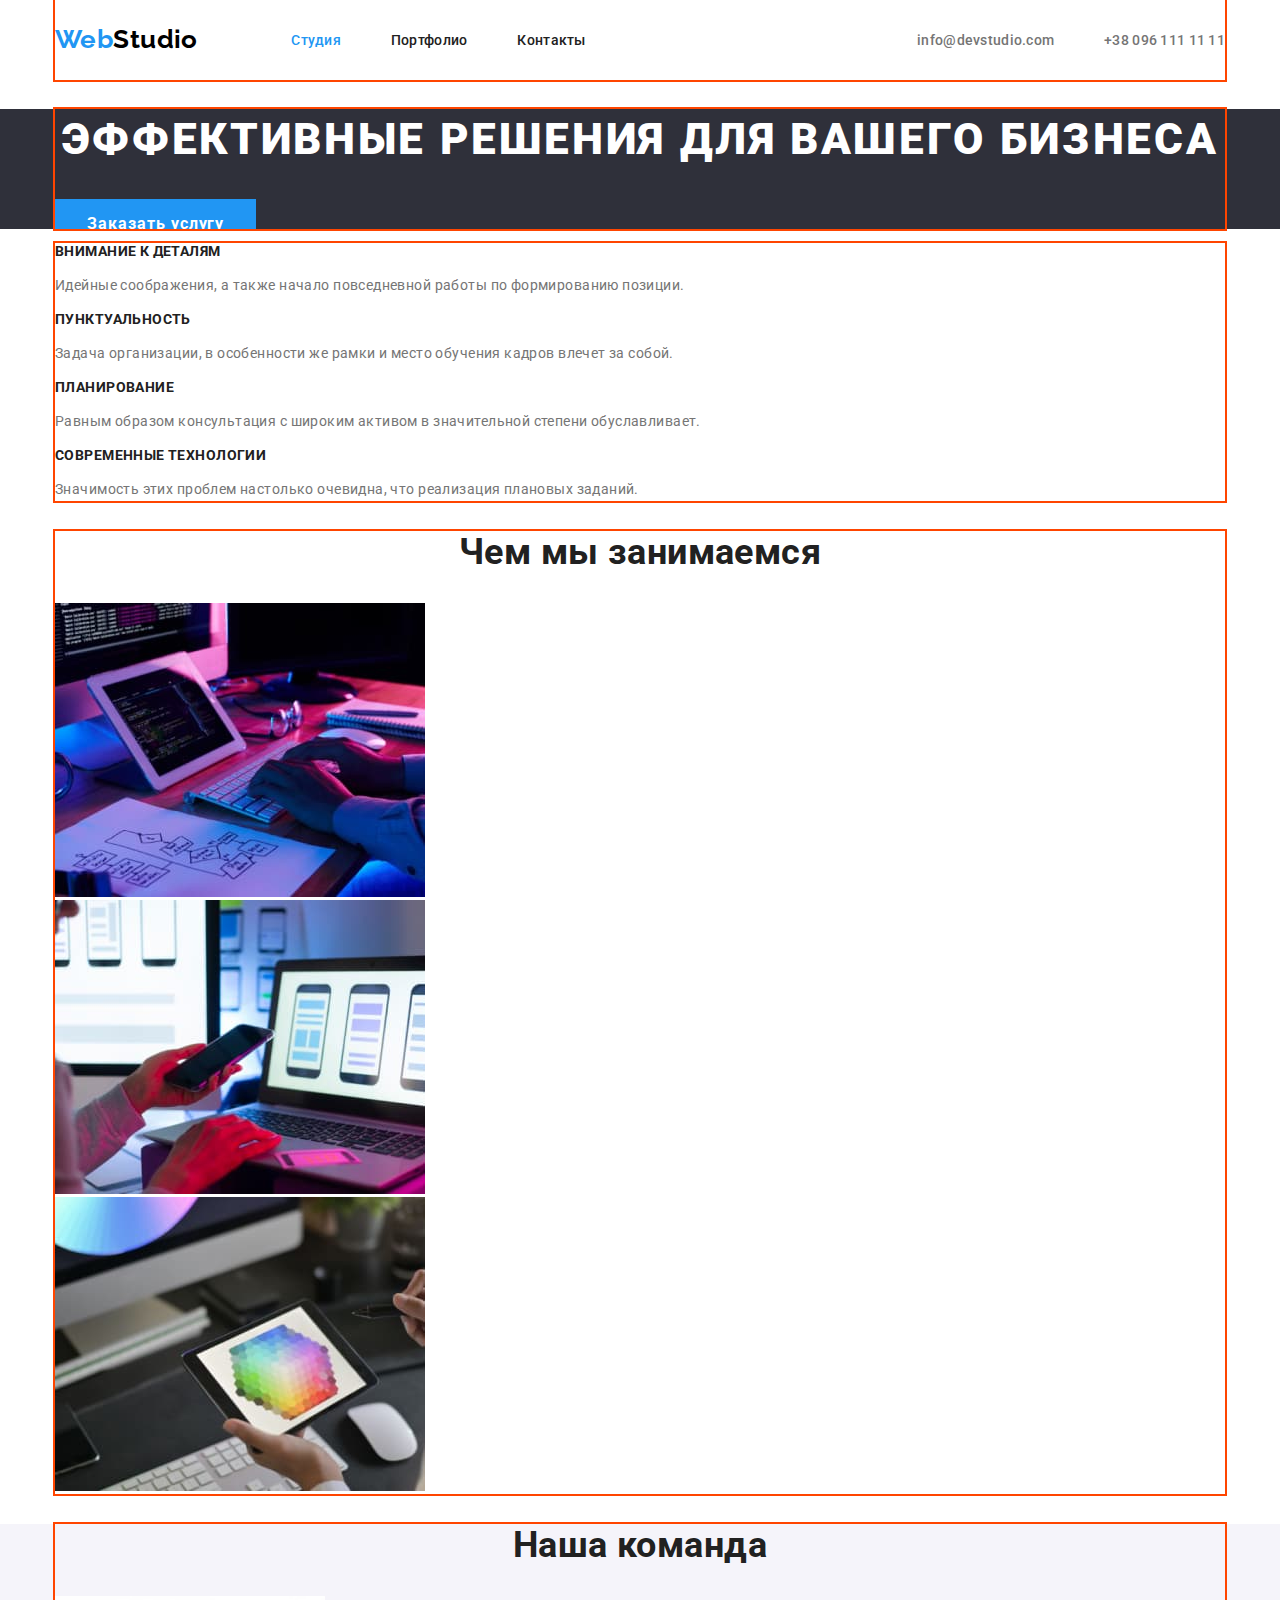
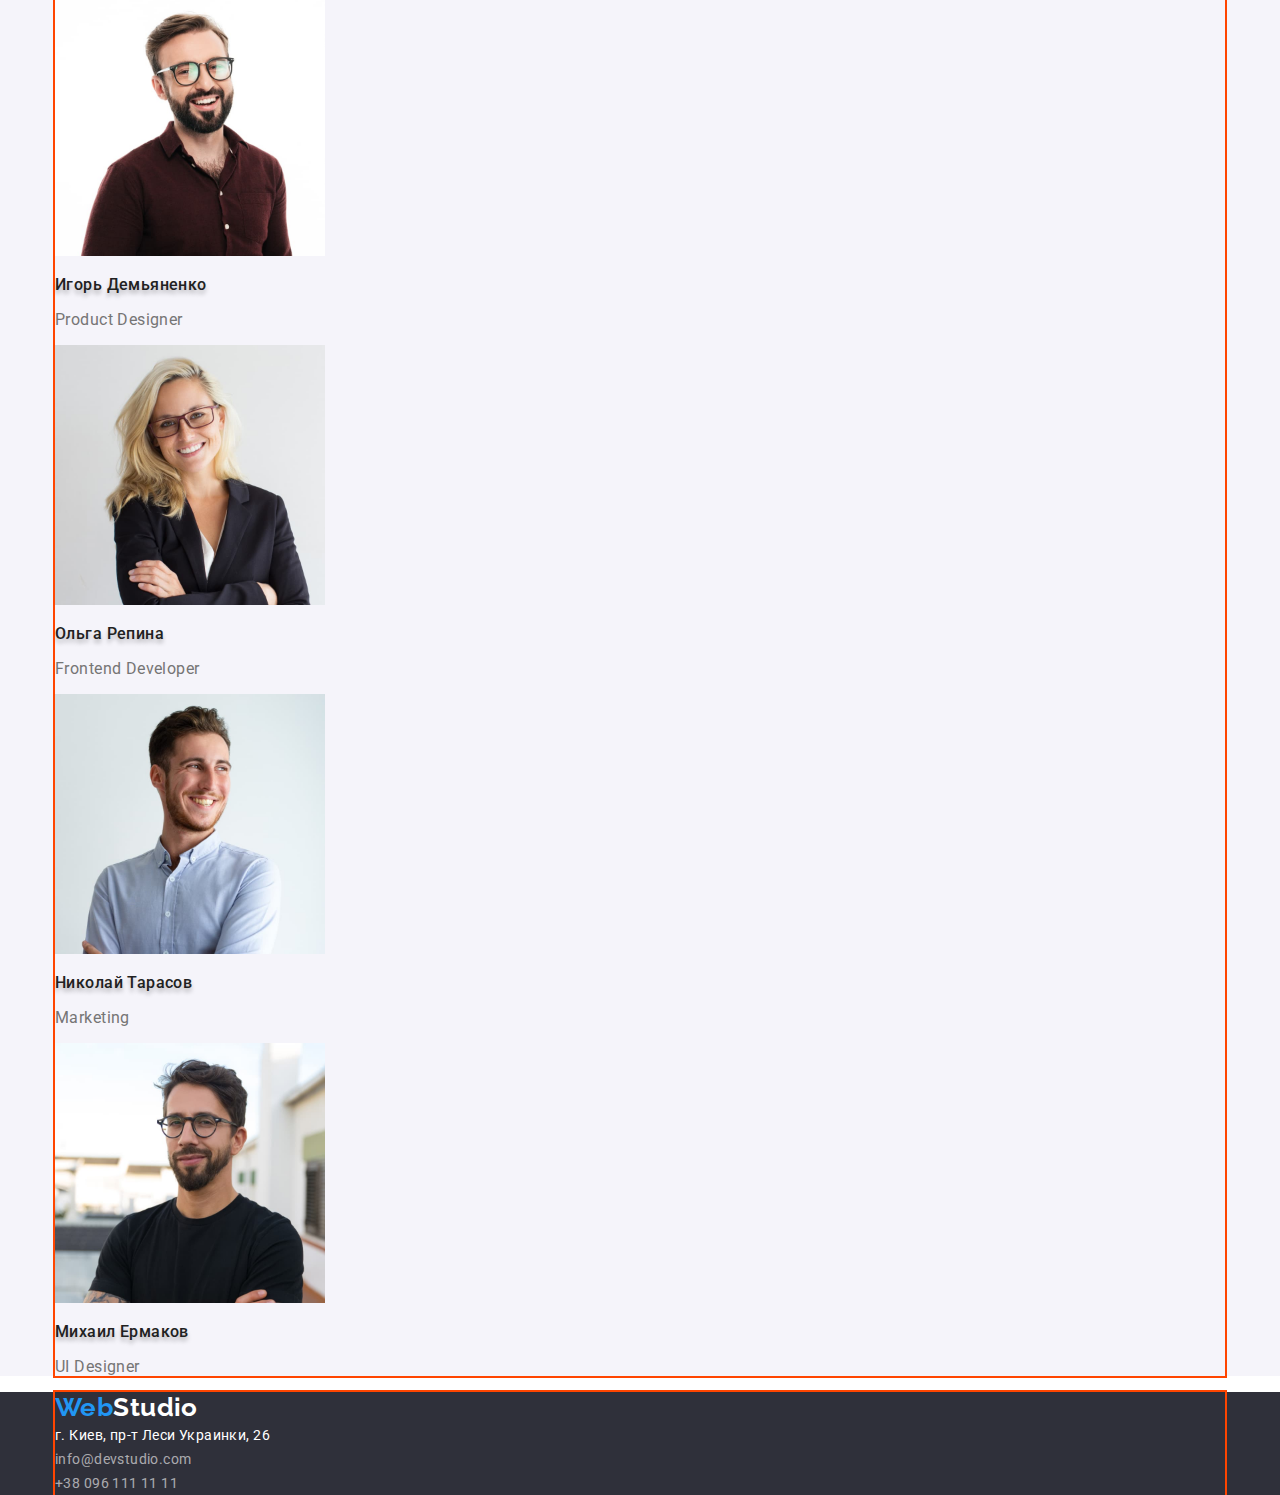
<file: index.html>
<!DOCTYPE html>
<html lang="ru">

<head>
	<meta charset="UTF-8" />
	<meta http-equiv="X-UA-Compatible" content="IE=edge" />
	<meta name="viewport" content="width=device-width, initial-scale=1.0" />
	<link rel="stylesheet" href="https://cdnjs.cloudflare.com/ajax/libs/modern-normalize/1.1.0/modern-normalize.min.css">
	<link rel="preconnect" href="https://fonts.googleapis.com">
	<link rel="preconnect" href="https://fonts.gstatic.com" crossorigin>
	<link href="https://fonts.googleapis.com/css2?family=Raleway:wght@700&family=Roboto:wght@400;500;700;900&display=swap" rel="stylesheet">
	<link rel="stylesheet" href="./css/style.css">

	<title>WebStudio</title>

	
</head>

<body>
	<header class="header">
		<div class="container">
		
			<a href="./index.html" class="logo">Web<span class="logotype">Studio</span></a>
			<nav>
			<ul class="list site-nav">
				<li class="nav-item"><a href="./index.html" class="link current">Студия</a></li>
				<li class="nav-item"><a href="./portfolio.html" class="link">Портфолио</a></li>
				<li class="nav-item"><a href="#contacts" class="link">Контакты</a></li>
			</ul>
		</nav>
		<ul class="list contacts-list">
			<li class="contacts-item"><a href="mailto:info@devstudio.com" class="link">info@devstudio.com</a></li>
			<li class="contacts-item"><a href="tel:+380961111111" class="link">+38 096 111 11 11</a></li>
		</ul>
		</div>
	</header>

	

	<main>
		
		<section class="hero">
			<div class="container">
			<h1 class="hero-title">Эффективные решения для вашего бизнеса</h1>
			<button type="button" class="button prime">Заказать услугу</button>
			</div>
		</section>

		<section class="section">
			<div class="container">
			<h2 class="section-title visually-hidden">Особенности</h2>
			<ul class="list features-list">
				<li>
					<h3 class="title">Внимание к деталям</h3>
					<p class="description">Идейные соображения, а также начало повседневной работы по формированию позиции.</p>
				</li>
				<li>
					<h3 class="title">Пунктуальность</h3>
					<p class="description">
						Задача организации, в особенности же рамки и место обучения кадров влечет за собой.
					</p>
				</li>
				<li>
					<h3 class="title">Планирование</h3>
					<p class="description">
						Равным образом консультация с широким активом в значительной степени обуславливает.
					</p>
				</li>
				<li>
					<h3 class="title">Современные технологии</h3>
					<p class="description">Значимость этих проблем настолько очевидна, что реализация плановых заданий.</p>
				</li>
			</ul>
			</div>
		</section>

		<section class="section">
			<div class="container">
			<h2 class="section-title">Чем мы занимаемся</h2>
			<ul class="list work-list">
				<li>
					<img src="./img/box_1.jpg" width="370" height="294" alt="десктопные приложения" />
				</li>
				<li><img src="./img/box_2.jpg" width="370" height="294" alt="мобильные приложения" /></li>
				<li><img src="./img/box_3.jpg" width="370" height="294" alt="дизайнерские решения" /></li>
			</ul>
		</div>
		</section>

		<section class="section team-section">
			<div class="container">
			<h2 class="section-title">Наша команда</h2>
			<ul class="list team-list">
				<li>
					<img src="./img/product-designer.jpg" width="270" height="260" alt="Продукт дизайнер" />
					<h3 class="title">Игорь Демьяненко</h3>
					<p class="description" lang="en">Product Designer</p>
				</li>
				<li>
					<img src="./img/frontend-developer.jpg" width="270" height="260" alt="Фронтенд разработчик" />
					<h3 class="title">Ольга Репина</h3>
					<p class="description" lang="en">Frontend Developer</p>
				</li>
				<li>
					<img src="./img/marketing.jpg" width="270" height="260" alt="Маркетинг" />
					<h3 class="title">Николай Тарасов</h3>
					<p class="description" lang="en">Marketing</p>
				</li>
				<li>
					<img src="./img/ui-designer.jpg" width="270" height="260" alt="UI Дизайнер" />
					<h3 class="title">Михаил Ермаков</h3>
					<p class="description" lang="en">UI Designer</p>
				</li>
			</ul>
		</div>
		</section>
	
	</main>

	<footer class="footer" id="contacts">
		<div class="container">
		<a href="./index.html" class="logo">Web<span class="footer-logotype">Studio</span></a>
		<address class="footer-address">
			<ul class="list address-list">
				<li>
					<a href="https://goo.gl/maps/5dogfq7eJ5i2SDVt7" class="link footer-link-address" rel="noreferrer noopener nofollow" target="_blank">г. Киев, пр-т Леси Украинки, 26</a>
				</li>
				<li><a href="mailto:info@devstudio.com"  class="link footer-link">info@devstudio.com</a></li>
				<li><a href="tel:+380961111111"  class="link footer-link">+38 096 111 11 11</a></li>
			</ul>
		</address>
		</div>
	</footer>
</body>

</html>
</file>
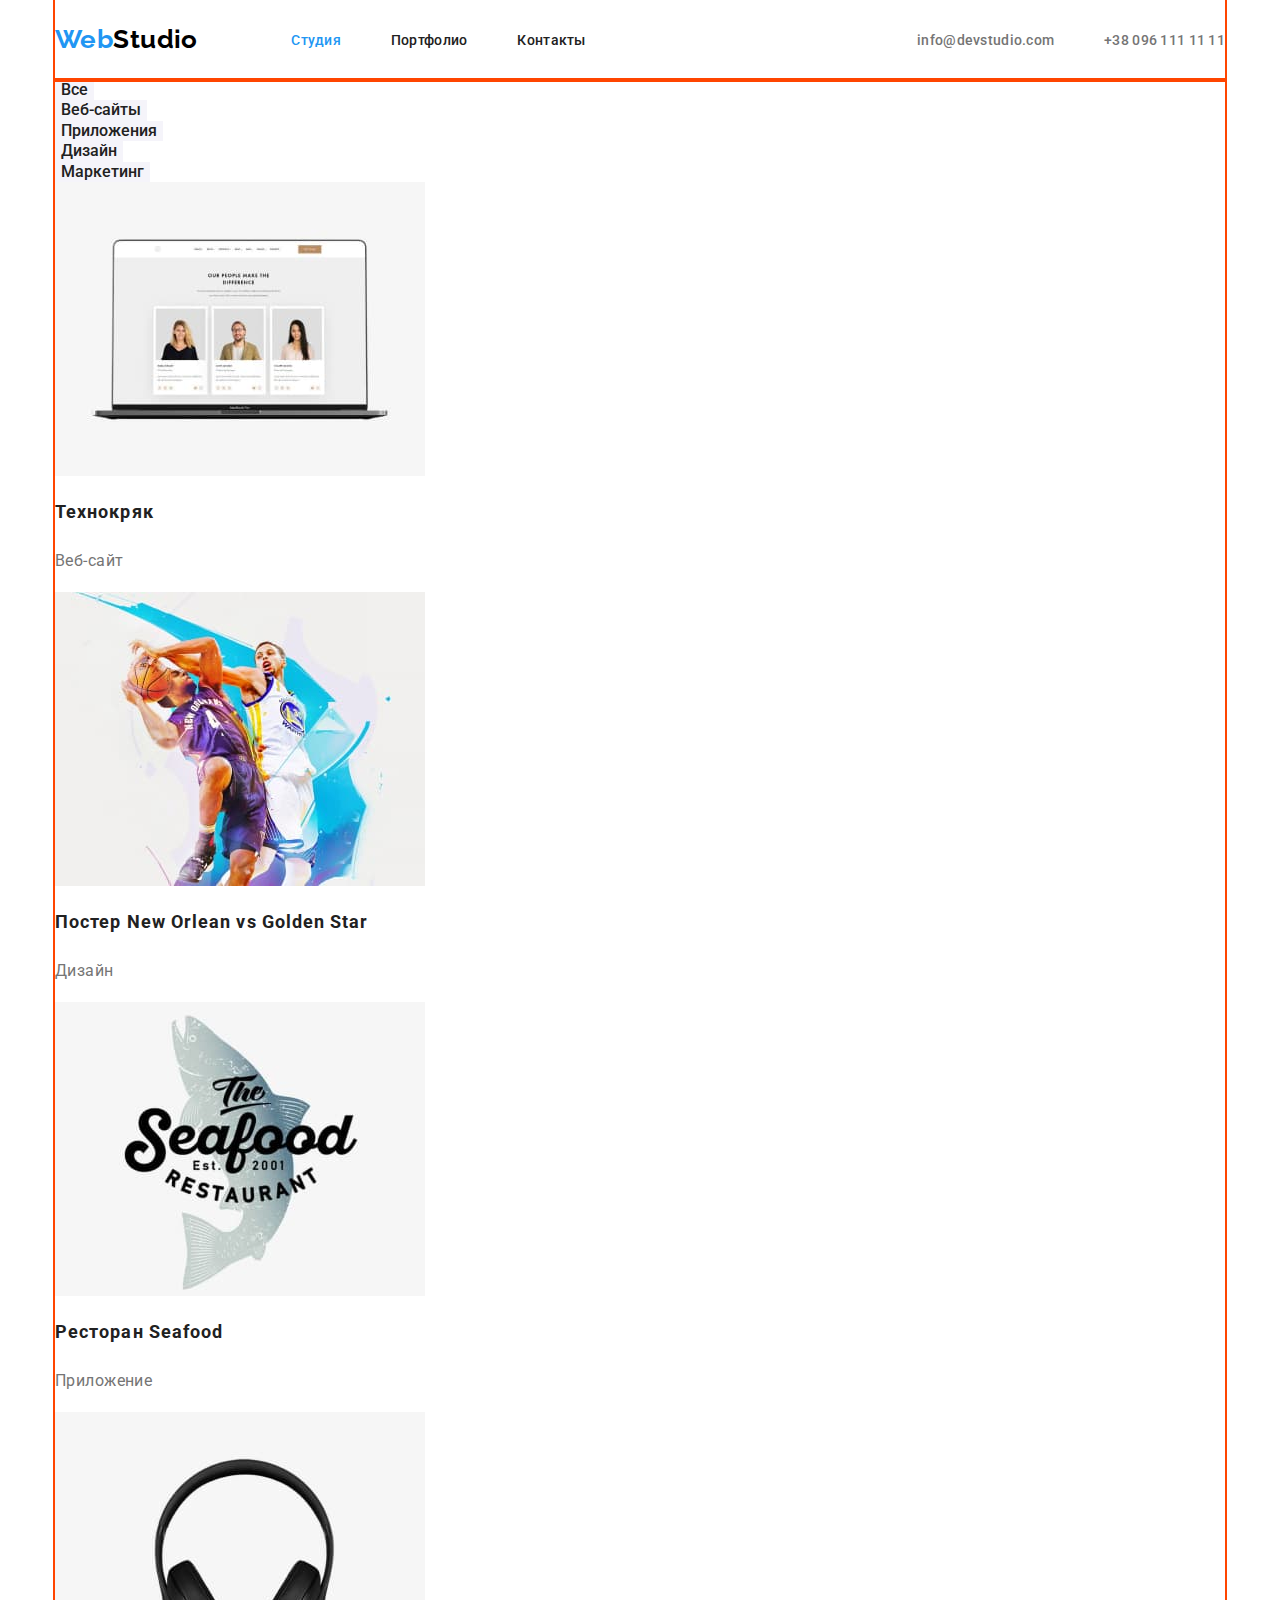
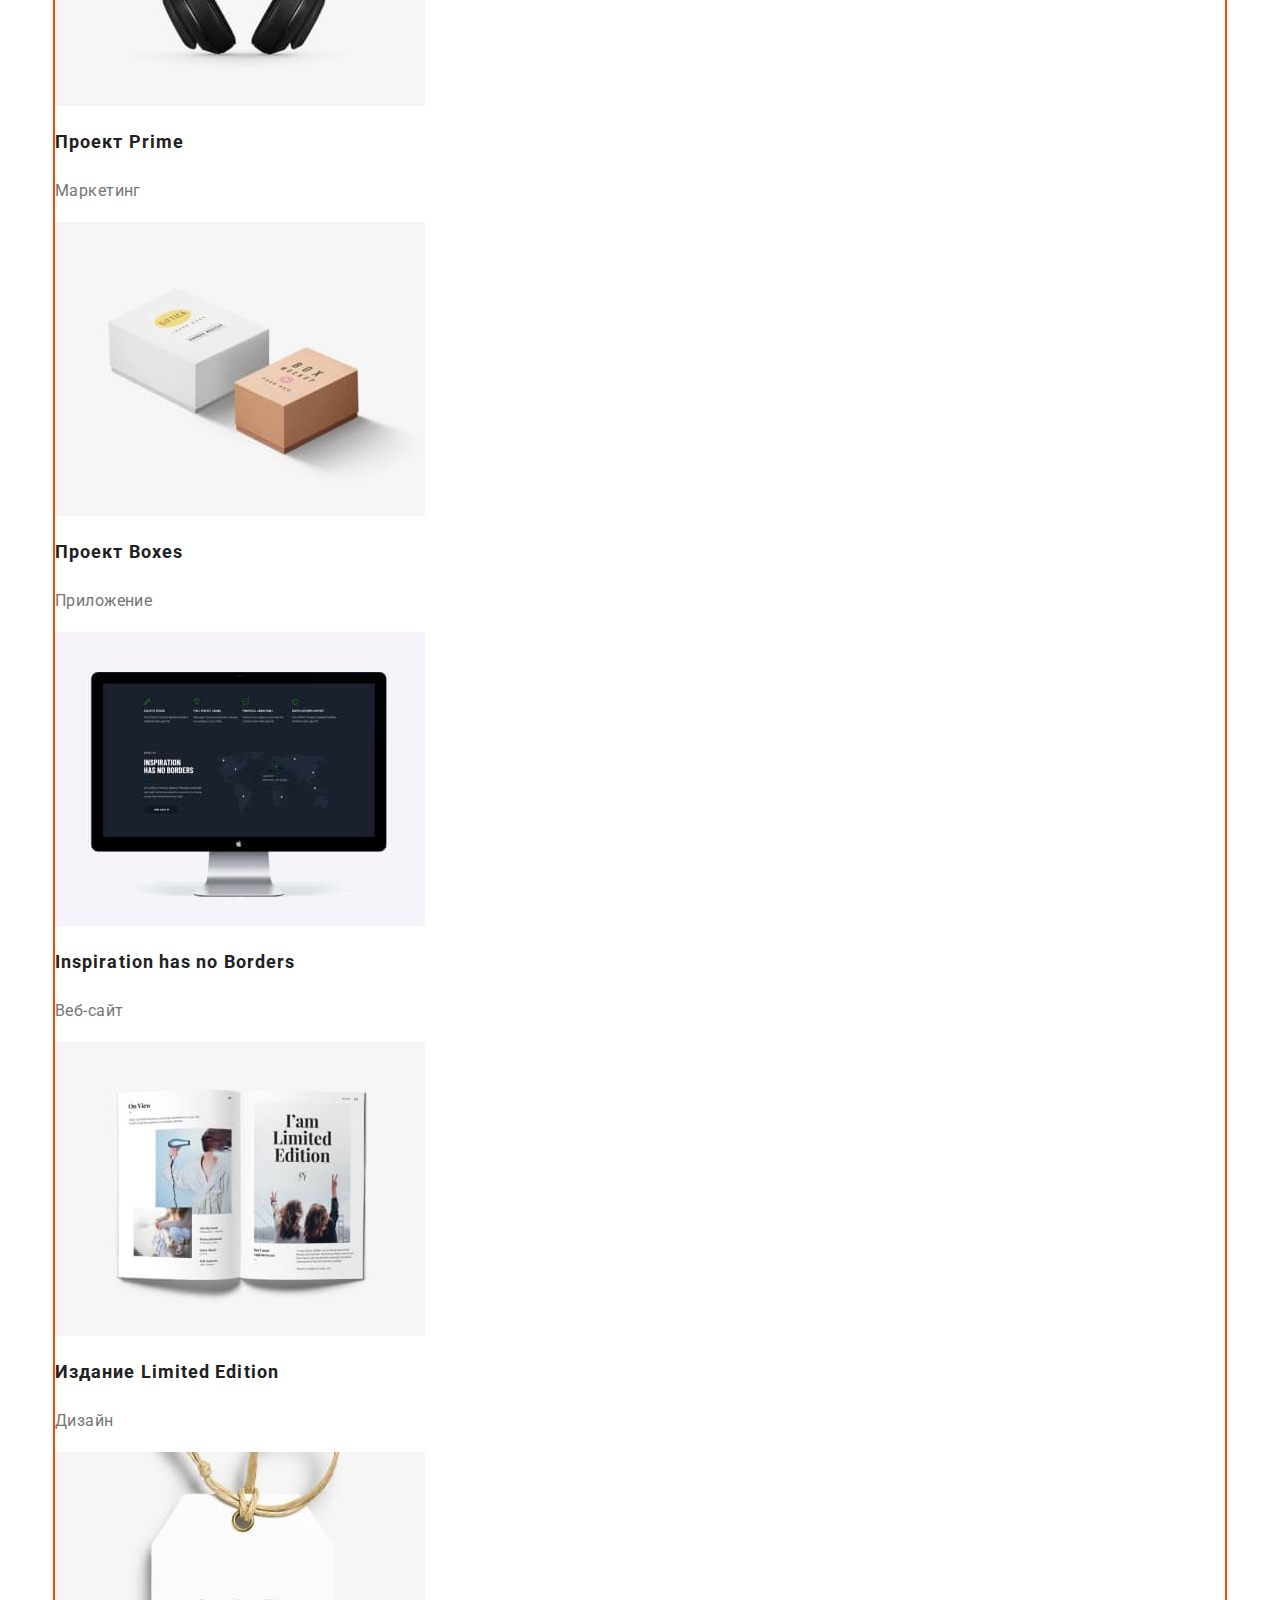
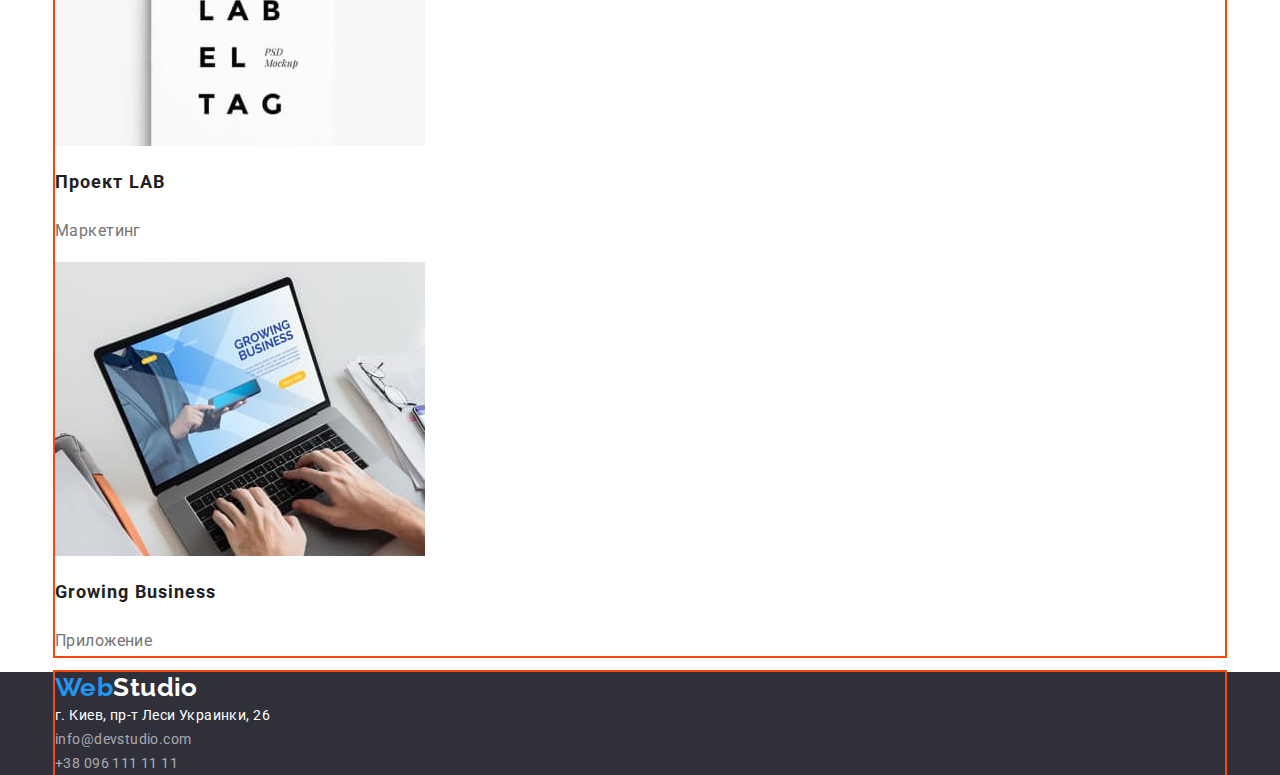
<file: portfolio.html>
<!DOCTYPE html>
<html lang="ru">
<head>
	<meta charset="UTF-8">
	<meta http-equiv="X-UA-Compatible" content="IE=edge">
	<meta name="viewport" content="width=device-width, initial-scale=1.0">
	<link rel="stylesheet" href="https://cdnjs.cloudflare.com/ajax/libs/modern-normalize/1.1.0/modern-normalize.min.css">
	<link rel="preconnect" href="https://fonts.googleapis.com">
	<link rel="preconnect" href="https://fonts.gstatic.com" crossorigin>
	<link href="https://fonts.googleapis.com/css2?family=Raleway:wght@700&family=Roboto:wght@400;500;700;900&display=swap" rel="stylesheet">
	<link rel="stylesheet" href="./css/style.css">
	
	<title>Portfolio</title>

	
</head>
<body>
	<header class="header">
		<div class="container">
		
			<a href="./index.html" class="logo">Web<span class="logotype">Studio</span></a>
			<nav>
			<ul class="list site-nav">
				<li class="nav-item"><a href="./index.html" class="link current">Студия</a></li>
				<li class="nav-item"><a href="./portfolio.html" class="link">Портфолио</a></li>
				<li class="nav-item"><a href="#contacts" class="link">Контакты</a></li>
			</ul>
		</nav>
		<ul class="list contacts-list">
			<li class="contacts-item"><a href="mailto:info@devstudio.com" class="link">info@devstudio.com</a></li>
			<li class="contacts-item"><a href="tel:+380961111111" class="link">+38 096 111 11 11</a></li>
		</ul>
		</div>
	</header>
	
	<main>
		<section>
		<div class="container">
			<nav>
				<ul class="list filter-list">
					<li><button type="button" class="button portfolio">Все</button></li>
					<li><button type="button" class="button portfolio">Веб-сайты</button></li>
					<li><button type="button" class="button portfolio">Приложения</button></li>
					<li><button type="button" class="button portfolio">Дизайн</button></li>
					<li><button type="button" class="button portfolio">Маркетинг</button></li>
				</ul>
			</nav>
			
			
			<h1 class="visually-hidden">Портфолио</h1>
			<ul class="list examples-list">
				<li class="example-item">
					<img src="./img/laptop.jpg" width="370" alt="веб-сайт">
					<div class="item-border">
					<h2 class="example-title">Технокряк</h2>
					<p class="example-description">Веб-сайт</p>
					</div>
				</li>
				<li class="example-item">
					<img src="./img/poster.jpg" width="370" alt="два баскетболистиста">
					<h2 class="example-title">Постер New Orlean vs Golden Star</h2>
					<p class="example-description">Дизайн</p>
				</li>
				<li class="example-item">
					<img src="./img/restaurant.jpg" width="370" alt="логотип ресторана морской еды">
					<h2 class="example-title">Ресторан Seafood</h2>
					<p class="example-description">Приложение</p>
				</li>
				<li class="example-item">
					<img src="./img/headphones.jpg" width="370" alt="наушники">
					<h2 class="example-title">Проект Prime</h2>
					<p class="example-description">Маркетинг</p>
				</li>
				<li class="example-item">
					<img src="./img/boxes.jpg" width="370" alt="две коробки">
					<h2 class="example-title">Проект Boxes</h2>
					<p class="example-description">Приложение</p>
				</li>
				<li class="example-item">
					<img src="./img/pc.jpg" width="370" alt="персональный компьютер">
					<h2 class="example-title">Inspiration has no Borders</h2>
					<p class="example-description">Веб-сайт</p>
				</li>
				<li class="example-item">
					<img src="./img/edition.jpg" width="370" alt="глянцевый журнал">
					<h2 class="example-title">Издание Limited Edition</h2>
					<p class="example-description">Дизайн</p>
				</li>
				<li class="example-item">
					<img src="./img/lab_el_tag.jpg" width="370" alt="бирка">
					<h2 class="example-title">Проект LAB</h2>
					<p class="example-description">Маркетинг</p>
				</li>
				<li class="example-item">
					<img src="./img/growing_buisness.jpg" width="370" alt="ноутбук">
					<h2 class="example-title">Growing Business</h2>
					<p class="example-description">Приложение</p>
				</li>
				
			</ul>
		</div>
		</section>

	</main>


	<footer class="footer" id="contacts">
		<div class="container">
		<a href="./index.html" class="logo">Web<span class="footer-logotype">Studio</span></a>
		<address>
			<ul class="list address-list">
				<li>
					<a href="https://goo.gl/maps/5dogfq7eJ5i2SDVt7" class="link footer-link-address" rel="noreferrer noopener nofollow" target="_blank">г. Киев, пр-т Леси Украинки, 26</a>
				</li>
				<li><a href="mailto:info@devstudio.com"  class="link footer-link">info@devstudio.com</a></li>
				<li><a href="tel:+380961111111"  class="link footer-link">+38 096 111 11 11</a></li>
			</ul>
		</address>
	</div>
	</footer>
	
</body>
</html>
</file>
<file: css/style.css>
:root{
	/* fonts */
	--main-font-family: 'Roboto', sans-serif;
	--second-font-family: 'Raleway', sans-serif;
	/* colors */
	--main-dark-color: #212121;
	--main-light-color: #757575;
	--accent-color: #2196F3;
	--header-one-color: #FFFFFF;
	--main-background-color: #2F303A;
	--second-background-color: #F5F4FA;
	--footer-text-color: #FFFFFF99;
	--header-logo-color: #000000;
	--portfolio-bb-color:rgba(238, 238, 238, 1);
	

}

html{
	scroll-behavior: smooth;
}

body{
font-family: var(--main-font-family);
font-size: 14px ;
color: var(--main-dark-color);
font-style: normal;
font-weight: 400;
letter-spacing: 0.03em;
background-color: var(--header-one-color);
}

.container{
	width: 1170px;
	margin-right: auto;
	margin-left: auto;
	

	outline: 2px solid orangered;
}

.visually-hidden{
	position: absolute;
	white-space: nowrap;
	width: 1px;
	height: 1px;
	overflow: hidden;
	border: 0;
	padding: 0;
	clip: rect(0 0 0 0);
	clip-path: inset(50%);
	margin: -1px;
}

.link{
	text-decoration: none;
	color: inherit;
}
	
.list {
	list-style: none;
	padding-left: 0;
	margin-top: 0;
	margin-bottom: 0;
}

	/* button */
.button{
	border: none;
	
	font-family: inherit;
	cursor: pointer;

	font-size: 16px;
}

.button.prime {
	background-color: var(--accent-color);
	color: var(--header-one-color);
	font-weight: 700;
	height: 30px;
	line-height: 30px;
	
	align-items: center;
	text-align: center;
	letter-spacing: 0.06em;
	display: block;
	padding: 10px 32px;
	}

	.button.portfolio{
	background-color: var(--second-background-color);
	color: var(--main-dark-color);
	font-weight: 500;
	
}




/* header */

.header>.container{
	display: flex;
	padding-top: 24px;
	padding-bottom: 25px;
	align-items: center;
	justify-content: space-between;
}
.logotype{
	color: var(--header-logo-color);
}
.logo{
	color: var(--accent-color);
	font-family: var(--second-font-family);
	text-decoration: none;
	font-weight: 700;
	font-size: 26px;
	line-height: 31px;
	}
	.logo:hover,
	.logo:focus{
		color: var(--accent-color);
	}
	
.site-nav{
	letter-spacing: 0.02em;
	font-weight: 500;
	line-height: 16px;
display: flex;
align-items: center;
padding-left: 93px;
/* gap: 50px; */
}
.nav-item + .nav-item{
	margin-left: 50px;
}



.site-nav .link:hover,
.site-nav .link:focus{
	color: var(--accent-color);
}
.site-nav .link.current{
	color: var(--accent-color);
} 

.contacts-list{
font-weight: 500;
line-height: 16px;
letter-spacing: 0.02em;
color: var(--main-light-color);
display: flex;
align-items: center;
padding-left: 331px;
}
.contacts-item + .contacts-item{
	margin-left: 50px;
}
.contacts-list .link:hover,
.contacts-list .link:focus{
	color: var(--accent-color);
}


/* main */

/* hero */
.hero{
	background-color: var(--main-background-color);
	
}
.hero-title{
	color: var(--header-one-color);
	font-weight: 900;
	font-size: 44px;
	line-height: 60px;
	text-align: center;
	letter-spacing: 0.06em;
	text-transform: uppercase;
}

/* section */

.section-title{
	color: var(--main-dark-color);
	font-family: var(--main-font-family);
	font-weight: 700;

	font-size: 36px;
	line-height: 42px;
	text-align: center;
}

/* особенности */

.features-list .title{
	font-weight: 700;
	line-height: 16px;
	font-size: 14px;
	text-transform: uppercase;
}
.features-list .description{
	color: var(--main-light-color);
	line-height: 24px;
}

/* чем мы занимаемся */


/* наша команда */

.team-section{
	background-color: var(--second-background-color);
}
.team-list .title{
	font-weight: 500;
	font-size: 16px;
	text-shadow: 0px 4px 4px rgba(0, 0, 0, 0.25);
	line-height: 19px;
	
}
.team-list .description{
	color: var(--main-light-color);
	font-size: 16px;
	line-height: 19px;
}
/* footer */

.footer{
	background-color: var(--main-background-color);
}
.footer-logotype{
	color: var(--header-one-color);
}

.footer-link{
	color: var(--footer-text-color);
	line-height: 24px;
	
}
.footer-link-address{
	color: var(--header-one-color);
	line-height: 24px;
}
.footer .address-list{
font-style: normal;}

.address-list .link:hover,
.address-list .link:focus{
color: var(--accent-color);
}




/*стили для portfolio.html */

.filter-list .button:hover,
.filter-list .button:focus{
	color: var(--header-one-color);
	background-color: var(--accent-color);
}

.example-title{
	font-weight: 700;
	font-size: 18px;
	line-height: 36px;
	letter-spacing: 0.06em;
}
.example-description{
	color: var(--main-light-color);
	font-size: 16px;
	line-height: 30px;
}
</file>
